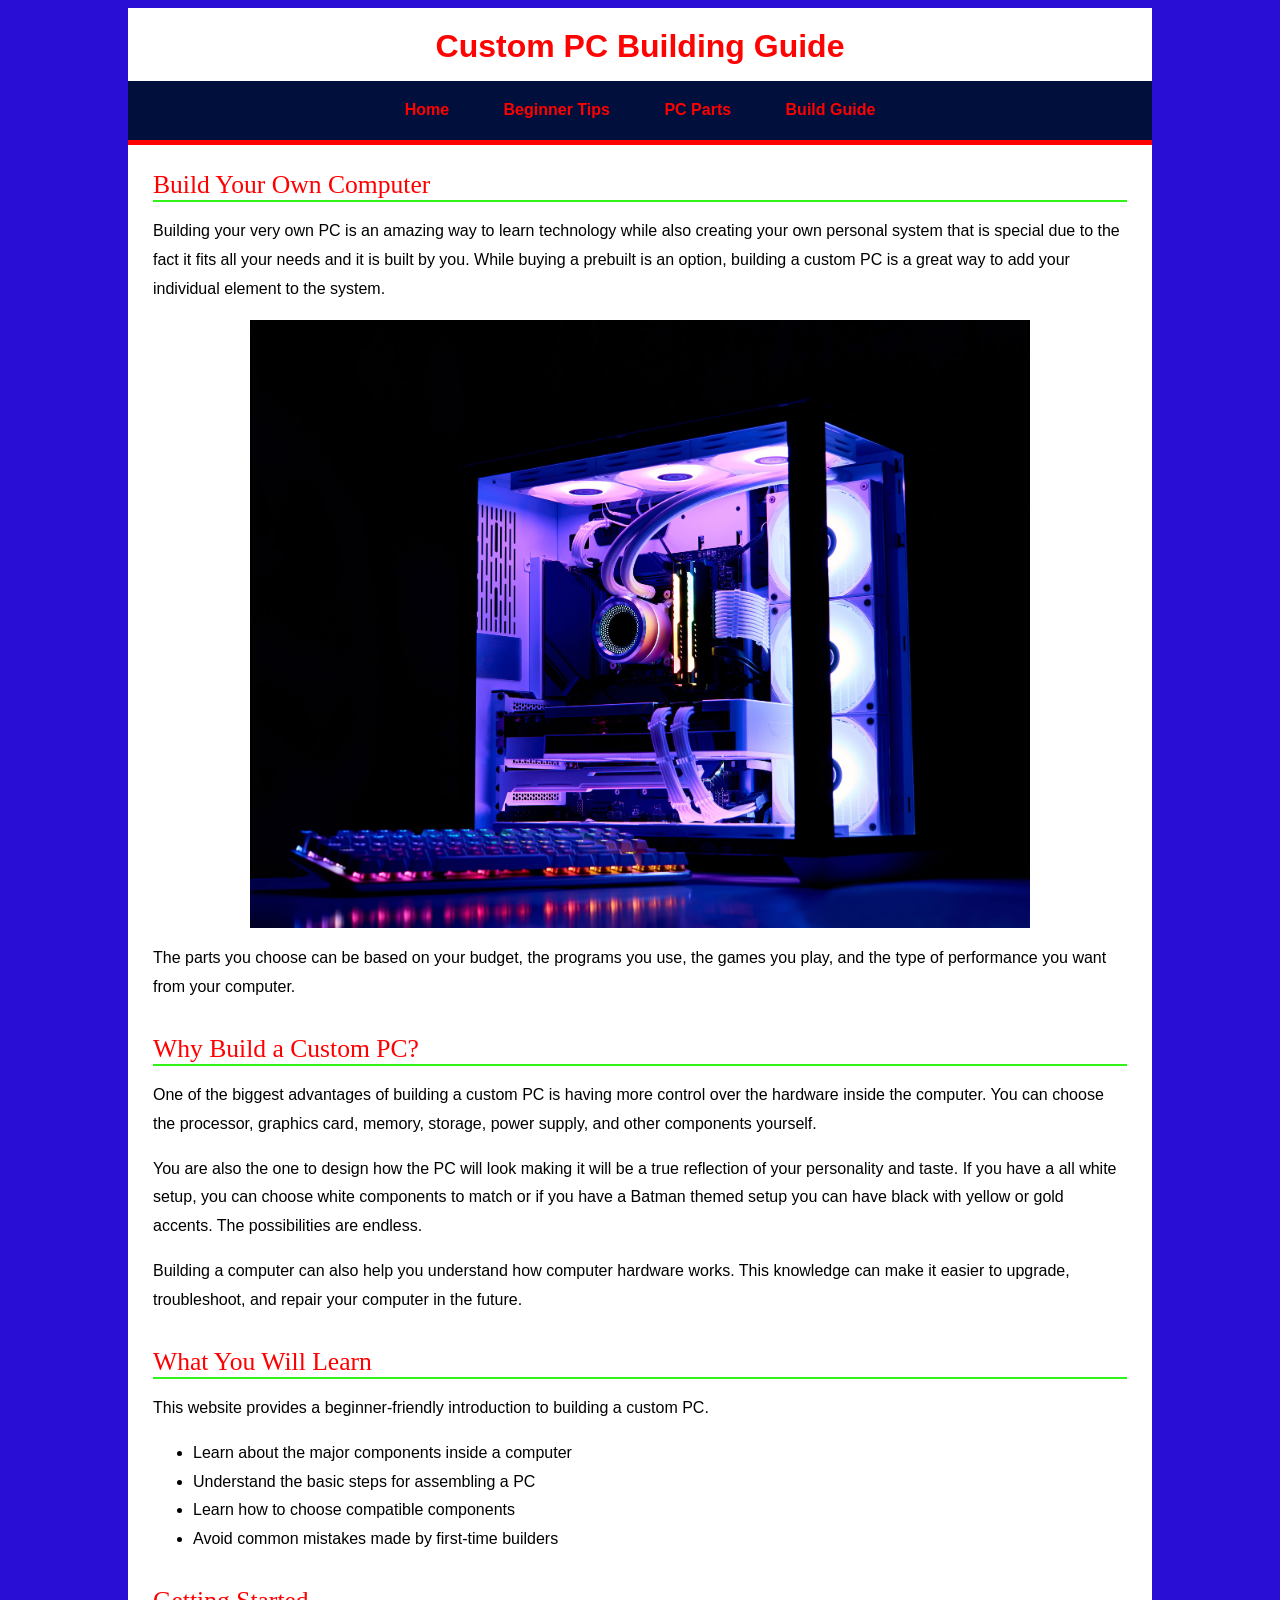
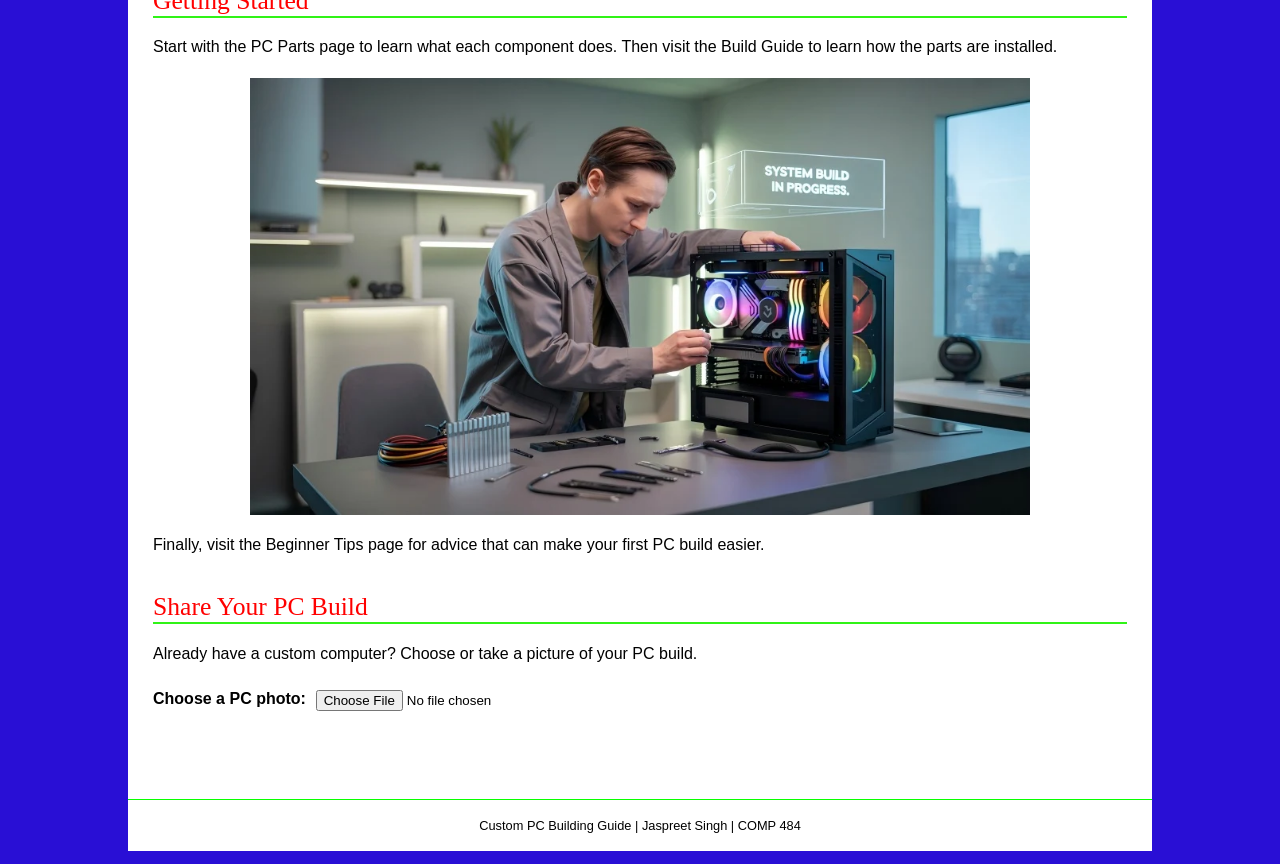
<file: index.html>
<!DOCTYPE html>
<html lang="en">
  <head>
    <meta charset="utf-8" />
    <title>Custom PC Building Guide</title>
    <link href="css/style.css" rel="stylesheet" type="text/css" />
  </head>

  <body>
    <header>
      <h1>Custom PC Building Guide</h1>

      <nav>
        <ul>
          <li><a href="index.html">Home</a></li>
          <li><a href="tips.html">Beginner Tips</a></li>
          <li><a href="parts.html">PC Parts</a></li>
          <li><a href="building.html">Build Guide</a></li>
          
        </ul>
      </nav>
    </header>

    <main>
      <section>
        <h2>Build Your Own Computer</h2>

        <p>
          Building your very own PC is an amazing way to learn technology while also creating your own personal system that is special due to the fact it fits all your needs and it is built by you. While buying a prebuilt is an option, building a custom PC is a great way to add your individual element to the system. 
        </p>

        <img
          src="images/PCbuild.jpg"
          alt="Custom desktop PC with visible computer components"
        />

        <p>
          The parts you choose can be based on your budget, the programs you use, the games you play, and the type of performance you want from your computer.
        </p>
      </section>

      <section>
        <h2>Why Build a Custom PC?</h2>

        <p>
          One of the biggest advantages of building a custom PC is having more control over the hardware inside the computer. You can choose the processor, graphics card, memory, storage, power supply, and other components yourself.
        </p>

        <p>
          You are also the one to design how the PC will look making it will be a true reflection of your personality and taste. If you have a all white setup, you can choose white components to match or if you have a Batman themed setup you can have black with yellow or gold accents. The possibilities are endless. 
        </p>

        <p>
          Building a computer can also help you understand how computer hardware works. This knowledge can make it easier to upgrade, troubleshoot, and repair your computer in the future.
        </p>
      </section>

      <section>
        <h2>What You Will Learn</h2>

        <p>
          This website provides a beginner-friendly introduction to building a custom PC.
        </p>

        <ul>
          <li>Learn about the major components inside a computer</li>
          <li>Understand the basic steps for assembling a PC</li>
          <li>Learn how to choose compatible components</li>
          <li>Avoid common mistakes made by first-time builders</li>
        </ul>
      </section>

      <section>
        <h2>Getting Started</h2>

        <p>
          Start with the PC Parts page to learn what each component does. Then visit the Build Guide to learn how the parts are installed.
        </p>

        <img
          src="images/Building.jpg"
          alt="Person assembling components inside a desktop computer"
        />

        <p>
          Finally, visit the Beginner Tips page for advice that can make your first PC build easier.
        </p>
      </section>

      <section>
        <h2>Share Your PC Build</h2>

        <p>
          Already have a custom computer? Choose or take a picture of your PC build.
        </p>

        <label for="pc-photo">Choose a PC photo:</label>

        <!--
          Attribute: accept
          Location: The file input in the "Share Your PC Build" section on the Home page.
          Purpose: The accept attribute limits the file input to image files.
        -->

        <!--
          Attribute: capture
          Location: The file input in the "Share Your PC Build" section on the Home page.
          Purpose: The capture attribute allows supported mobile devices to use the
          device camera when selecting an image.
        -->
        
        <input
          type="file"
          id="pc-photo"
          name="pc-photo"
          accept="image/*"
          capture="environment"
        />
      </section>
    </main>

    <footer>
      <p>Custom PC Building Guide | Jaspreet Singh | COMP 484</p>
    </footer>
  </body>
</html>
</file>
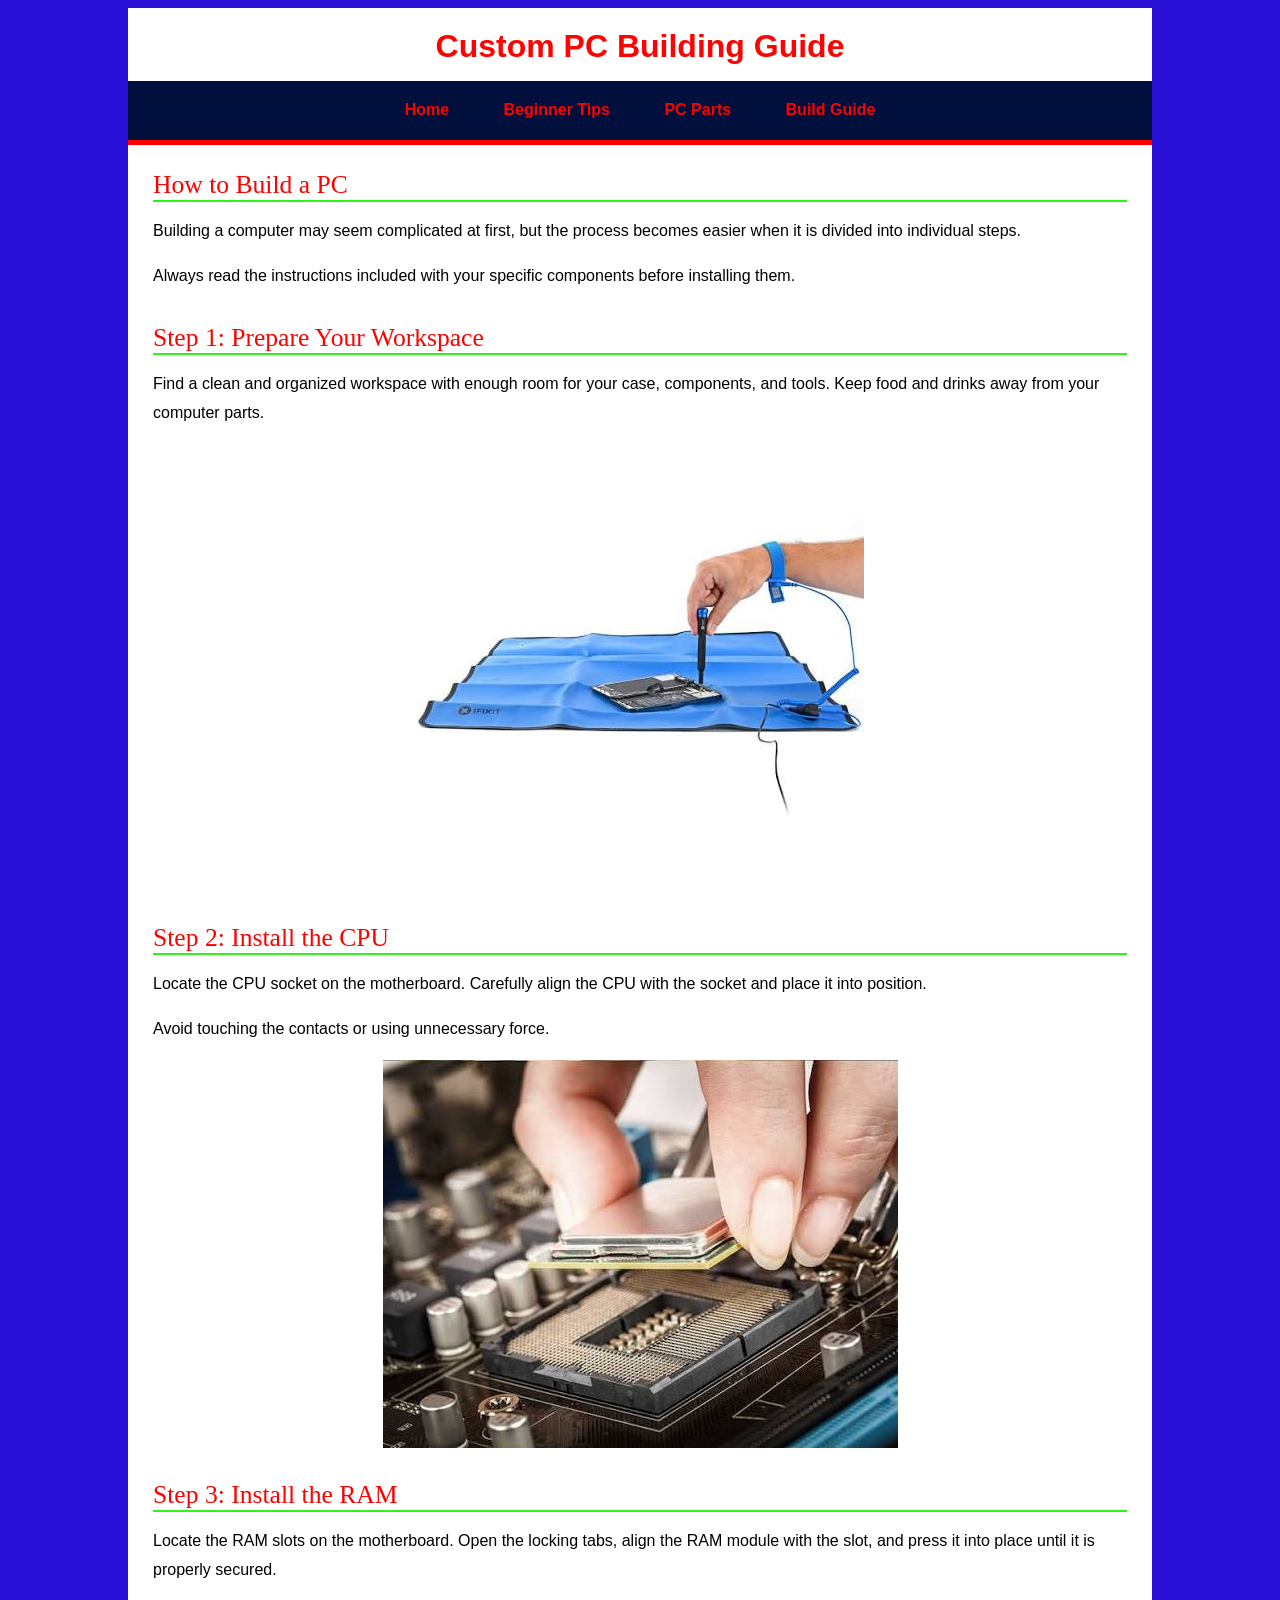
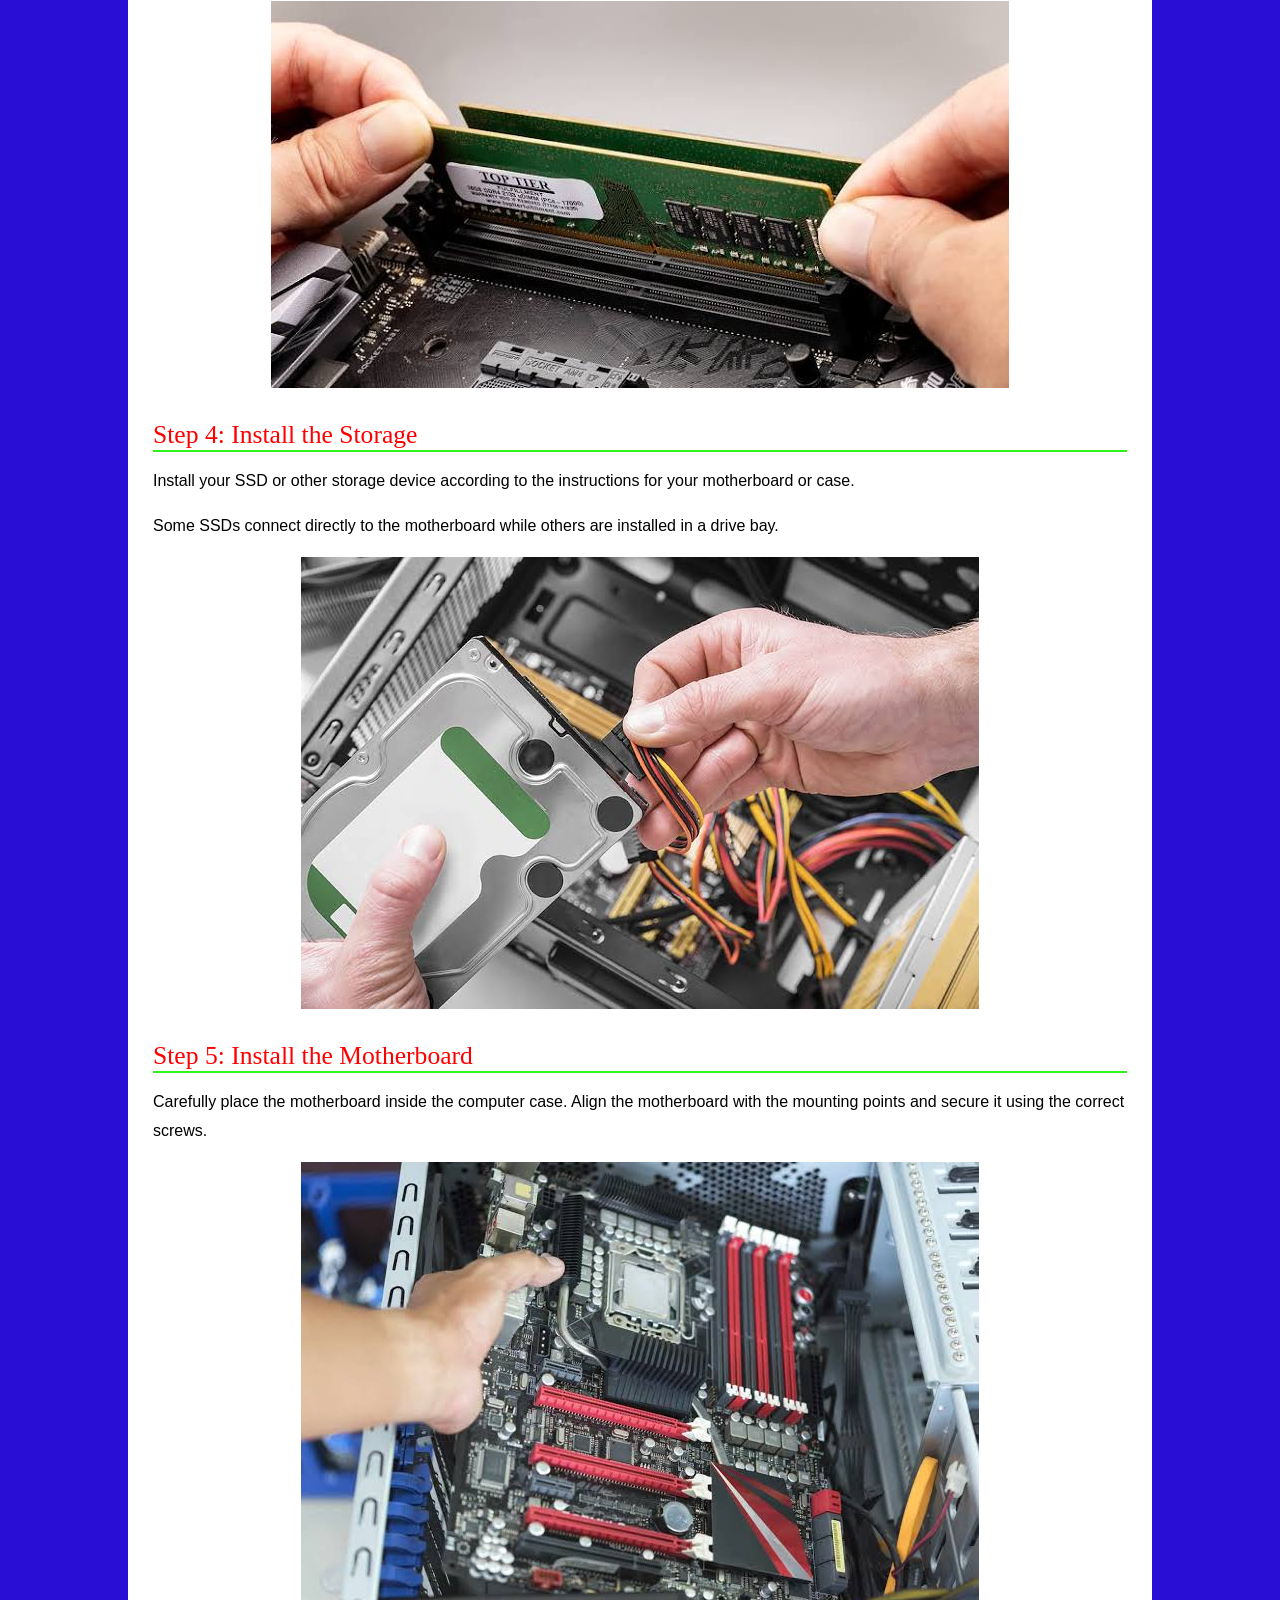
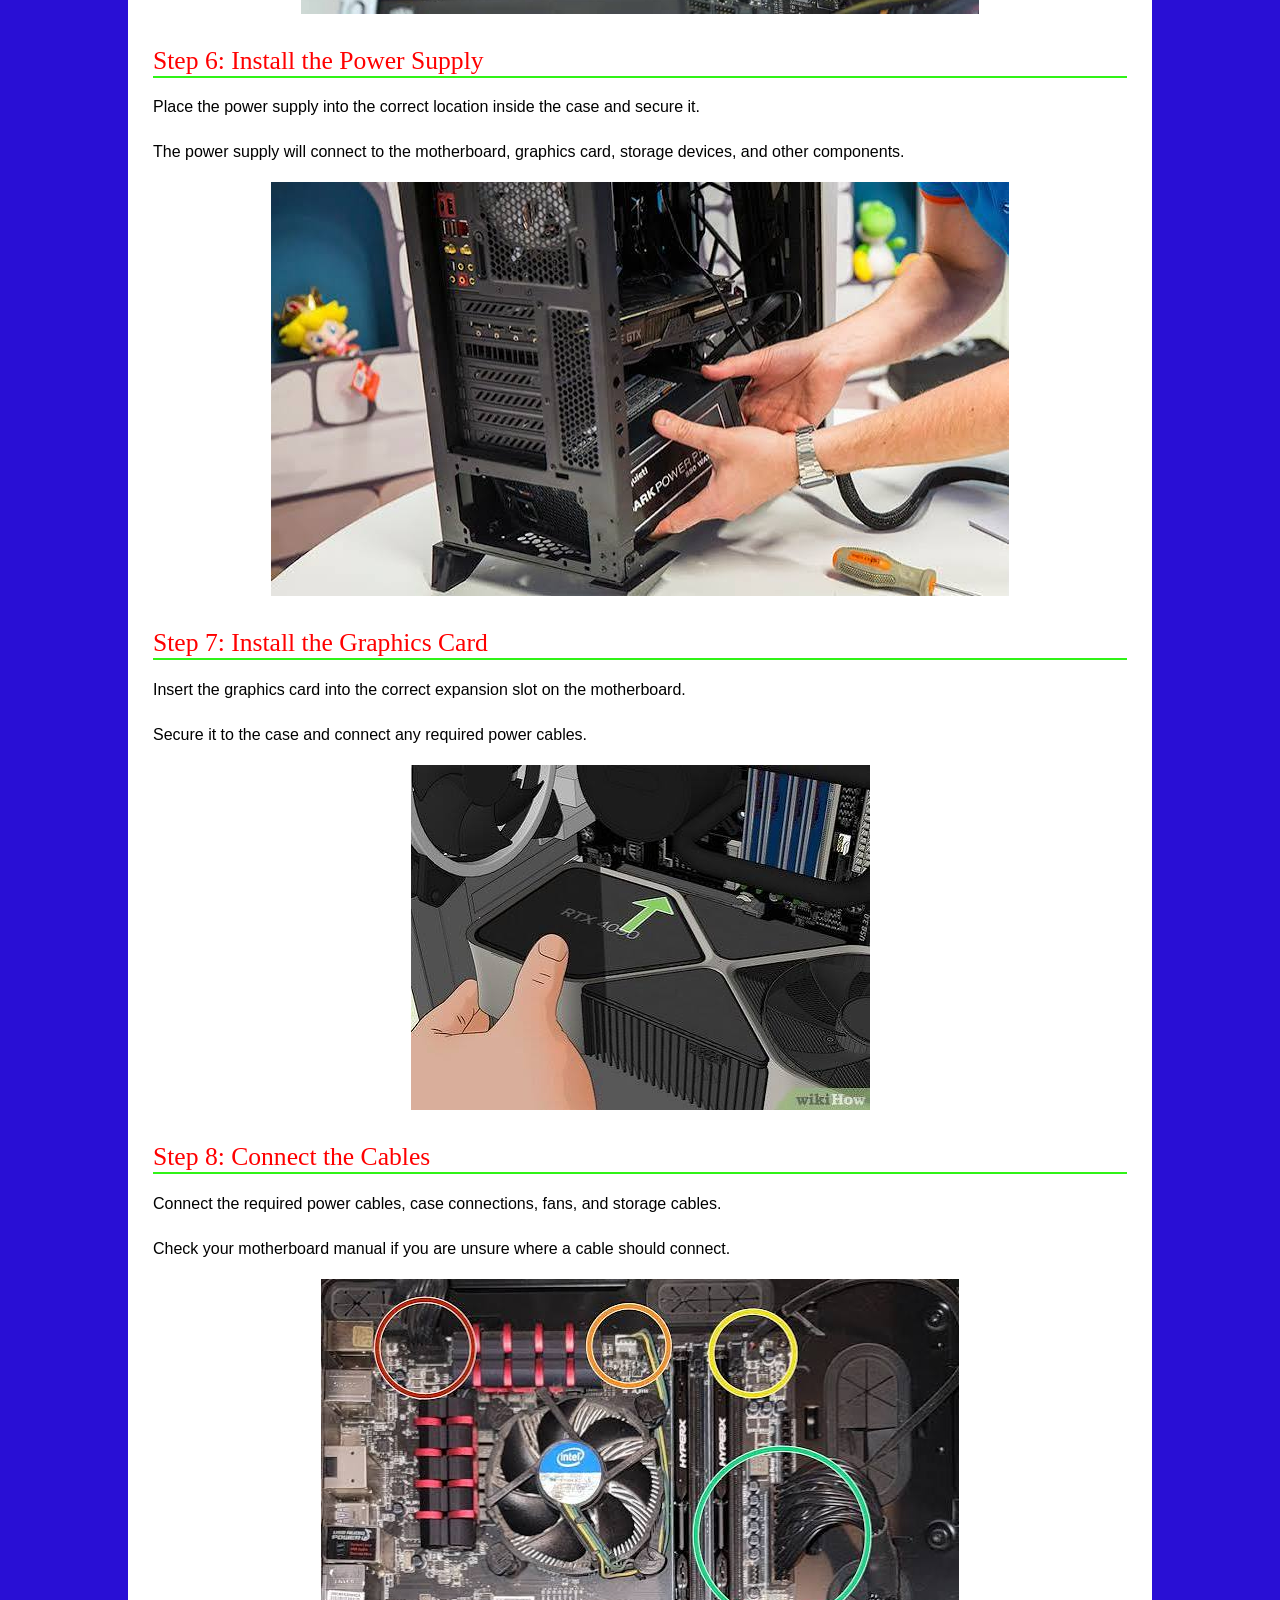
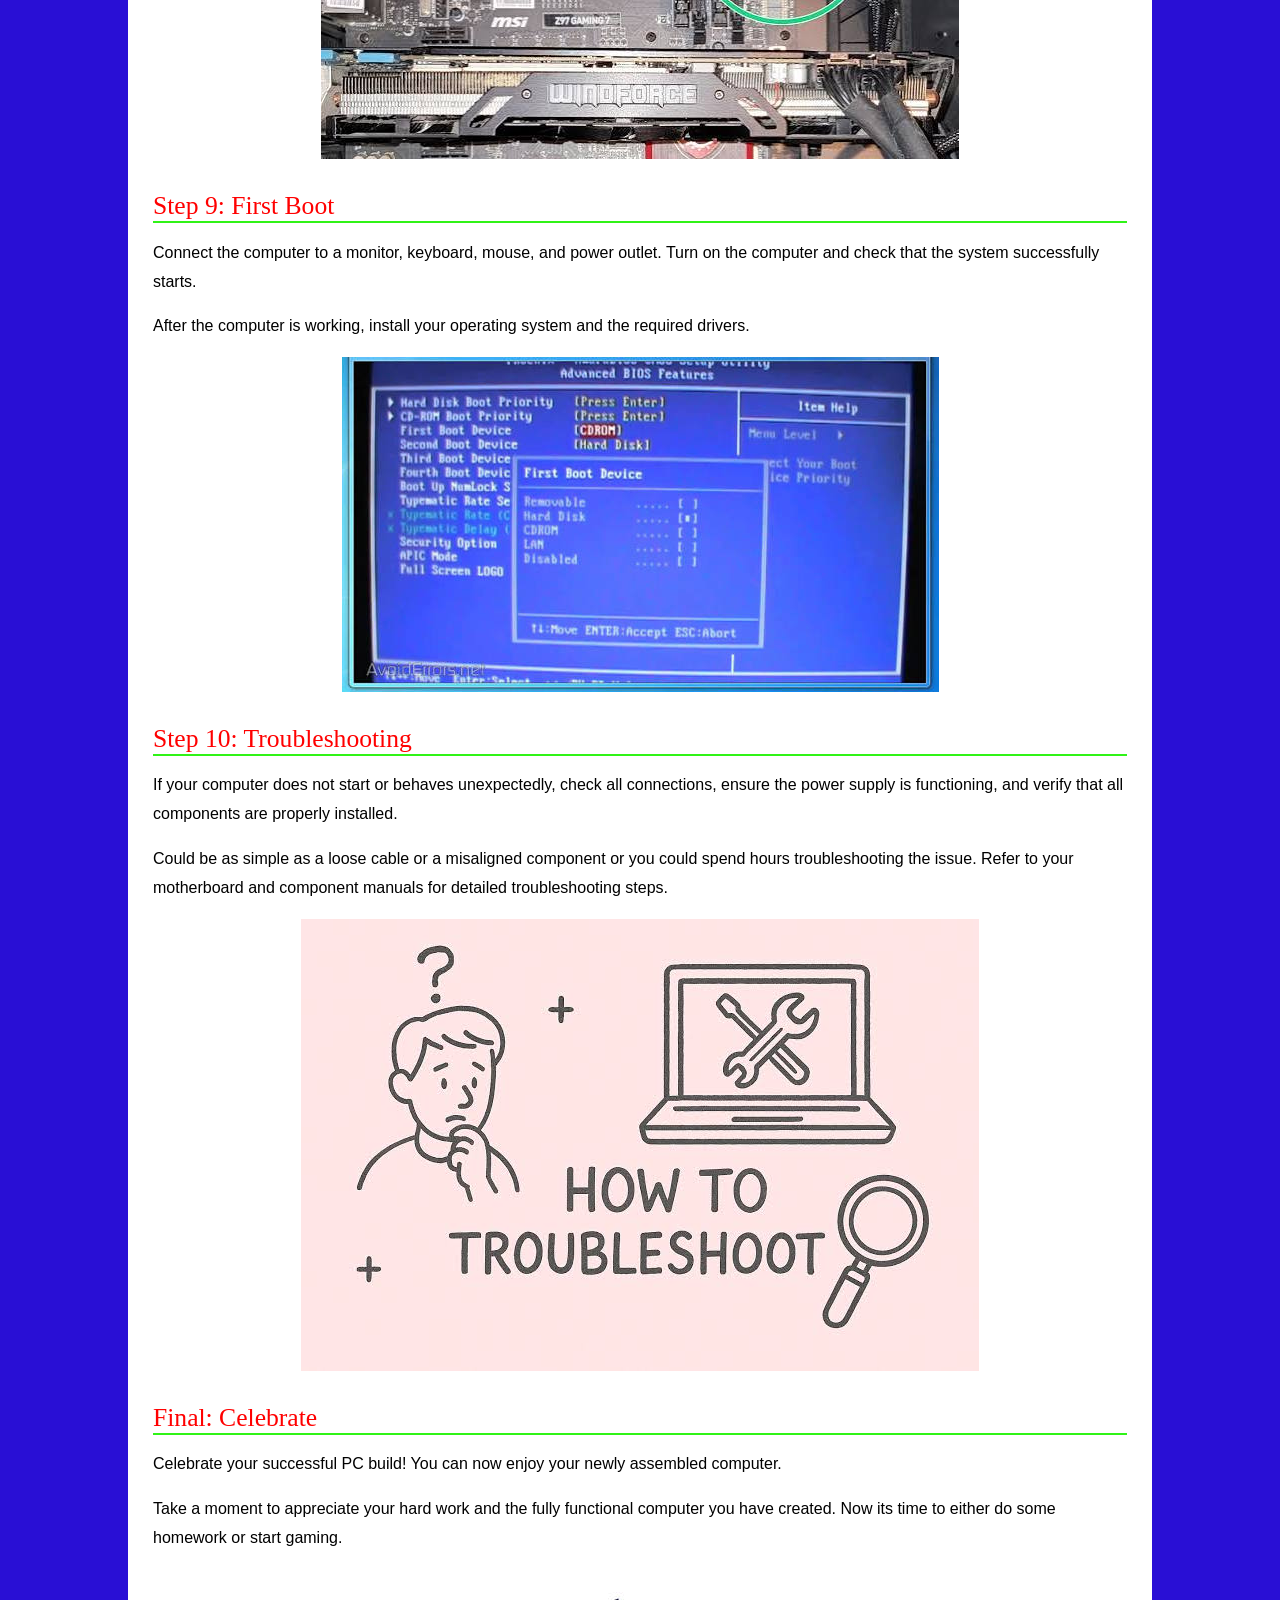
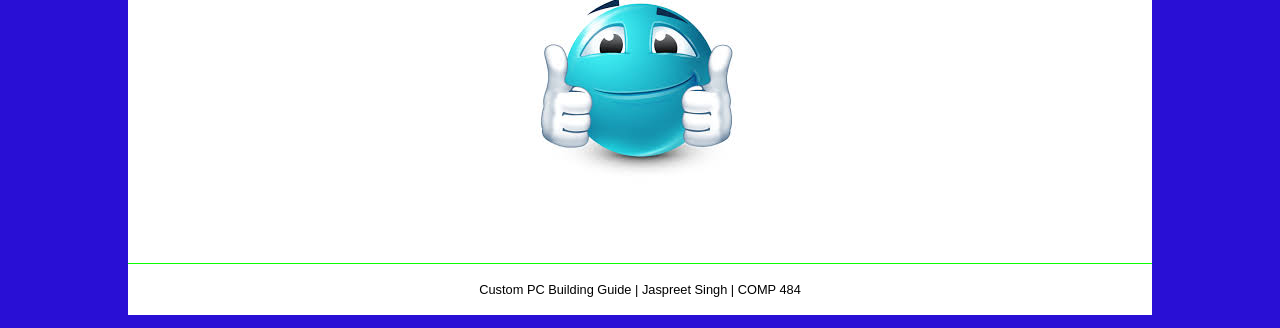
<file: building.html>
<!DOCTYPE html>
<html lang="en">
  <head>
    <meta charset="utf-8" />
    <title>Build Guide | Custom PC Building Guide</title>
    <link href="css/style.css" rel="stylesheet" type="text/css" />
  </head>

  <body>
    <header>
      <h1>Custom PC Building Guide</h1>

      <nav>
        <ul>
          <li><a href="index.html">Home</a></li>
          <li><a href="tips.html">Beginner Tips</a></li>
          <li><a href="parts.html">PC Parts</a></li>
          <li><a href="building.html">Build Guide</a></li>
        </ul>
      </nav>
    </header>

    <main>
      <section>
        <h2>How to Build a PC</h2>

        <p>
          Building a computer may seem complicated at first, but the process becomes easier when it is divided into individual steps.
        </p>

        <p>
          Always read the instructions included with your specific components before installing them.
        </p>
      </section>

      <section>
        <h2>Step 1: Prepare Your Workspace</h2>

        <p>
          Find a clean and organized workspace with enough room for your case, components, and tools. Keep food and drinks away from your computer parts.
        </p>

        <img
          src="images/imat.jpg"
          alt="Clean workspace prepared for building a computer"
        />
      </section>

      <section>
        <h2>Step 2: Install the CPU</h2>

        <p>
          Locate the CPU socket on the motherboard. Carefully align the CPU with the socket and place it into position.
        </p>

        <p>
          Avoid touching the contacts or using unnecessary force.
        </p>

        <img
          src="images/Icpu.jpg"
          alt="CPU being installed into a motherboard"
        />
      </section>

      <section>
        <h2>Step 3: Install the RAM</h2>

        <p>
          Locate the RAM slots on the motherboard. Open the locking tabs, align the RAM module with the slot, and press it into place until it is properly secured.
        </p>

        <img
          src="images/iram.jpg"
          alt="RAM being installed into motherboard memory slots"
        />
      </section>

      <section>
        <h2>Step 4: Install the Storage</h2>

        <p>
          Install your SSD or other storage device according to the instructions for your motherboard or case.
        </p>

        <p>
          Some SSDs connect directly to the motherboard while others are installed in a drive bay.
        </p>

        <img
          src="images/is.jpg"
          alt="SSD storage being installed into a computer"
        />
      </section>

      <section>
        <h2>Step 5: Install the Motherboard</h2>

        <p>
          Carefully place the motherboard inside the computer case. Align the motherboard with the mounting points and secure it using the correct screws.
        </p>

        <img
          src="images/im.jpg"
          alt="Motherboard being installed inside a computer case"
        />
      </section>

      <section>
        <h2>Step 6: Install the Power Supply</h2>

        <p>
          Place the power supply into the correct location inside the case and secure it.
        </p>

        <p>
          The power supply will connect to the motherboard, graphics card, storage devices, and other components.
        </p>

        <img
          src="images/ipsu.jpg"
          alt="Power supply being installed inside a computer case"
        />
      </section>

      <section>
        <h2>Step 7: Install the Graphics Card</h2>

        <p>
          Insert the graphics card into the correct expansion slot on the motherboard.
        </p>

        <p>
          Secure it to the case and connect any required power cables.
        </p>

        <img
          src="images/igpu.jpg"
          alt="Graphics card being installed into a motherboard"
        />
      </section>

      <section>
        <h2>Step 8: Connect the Cables</h2>

        <p>
          Connect the required power cables, case connections, fans, and storage cables.
        </p>

        <p>
          Check your motherboard manual if you are unsure where a cable should connect.
        </p>

        <img
          src="images/icables.jpg"
          alt="Power and component cables connected inside a computer"
        />
      </section>

      <section>
        <h2>Step 9: First Boot</h2>

        <p>
          Connect the computer to a monitor, keyboard, mouse, and power outlet. Turn on the computer and check that the system successfully starts.
        </p>

        <p>
          After the computer is working, install your operating system and the required drivers.
        </p>

        <img
          src="images/iboot.jpg"
          alt="Newly built computer starting for the first time"
        />
      </section>

      <section>
        <h2>Step 10: Troubleshooting</h2>

        <p>
          If your computer does not start or behaves unexpectedly, check all connections, ensure the power supply is functioning, and verify that all components are properly installed.
        </p>

        <p>
          Could be as simple as a loose cable or a misaligned component or you could spend hours troubleshooting the issue.
          Refer to your motherboard and component manuals for detailed troubleshooting steps.
        </p>

        <img
          src="images/ishoot.jpg"
          alt="Time to fix your mistakes"
        />
      </section>

      <section>
        <h2>Final: Celebrate</h2>

        <p>
          Celebrate your successful PC build! You can now enjoy your newly assembled computer.
        </p>

        <p>
          Take a moment to appreciate your hard work and the fully functional computer you have created. Now its time to either do some homework or start gaming. 
        </p>

        <img
          src="images/up.jpg"
          alt="enjoying your newly built computer"
        />
      </section>
    </main>

    <footer>
      <p>Custom PC Building Guide | Jaspreet Singh | COMP 484</p>
    </footer>
  </body>
</html>
</file>
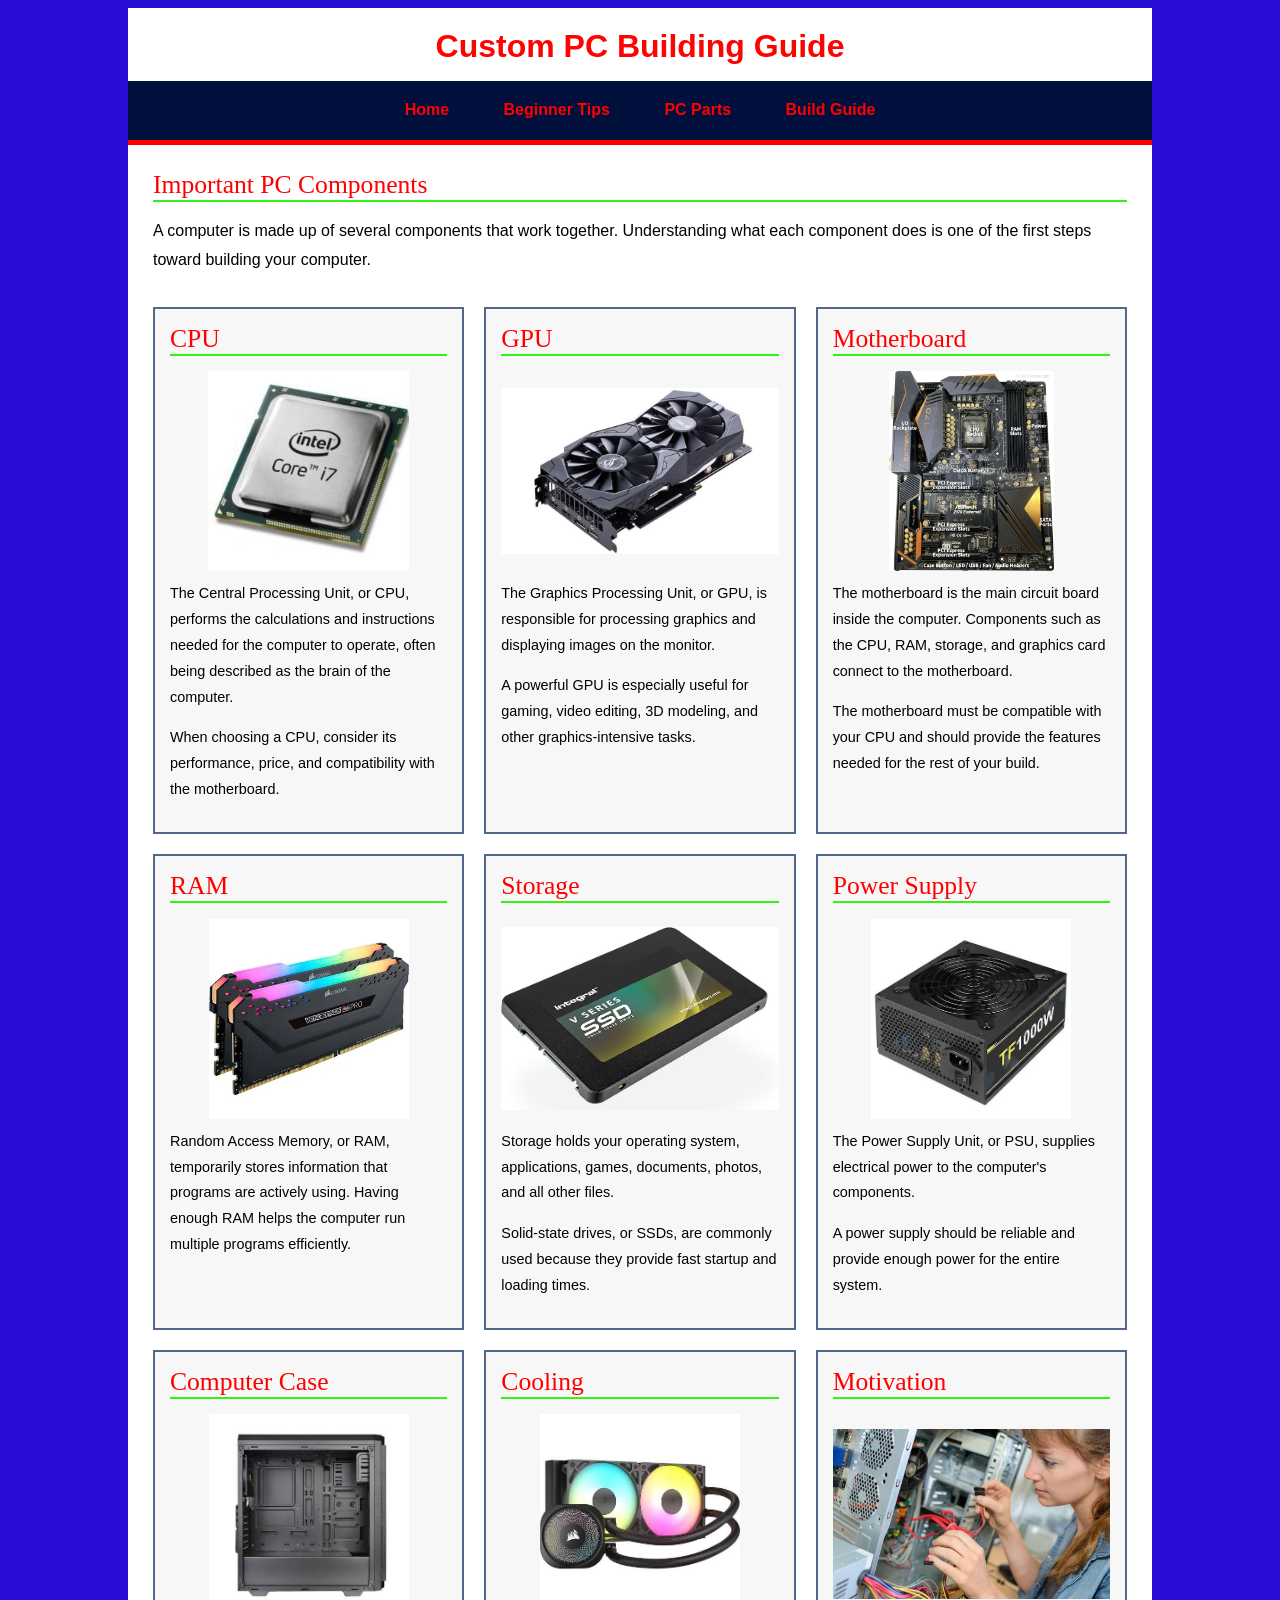
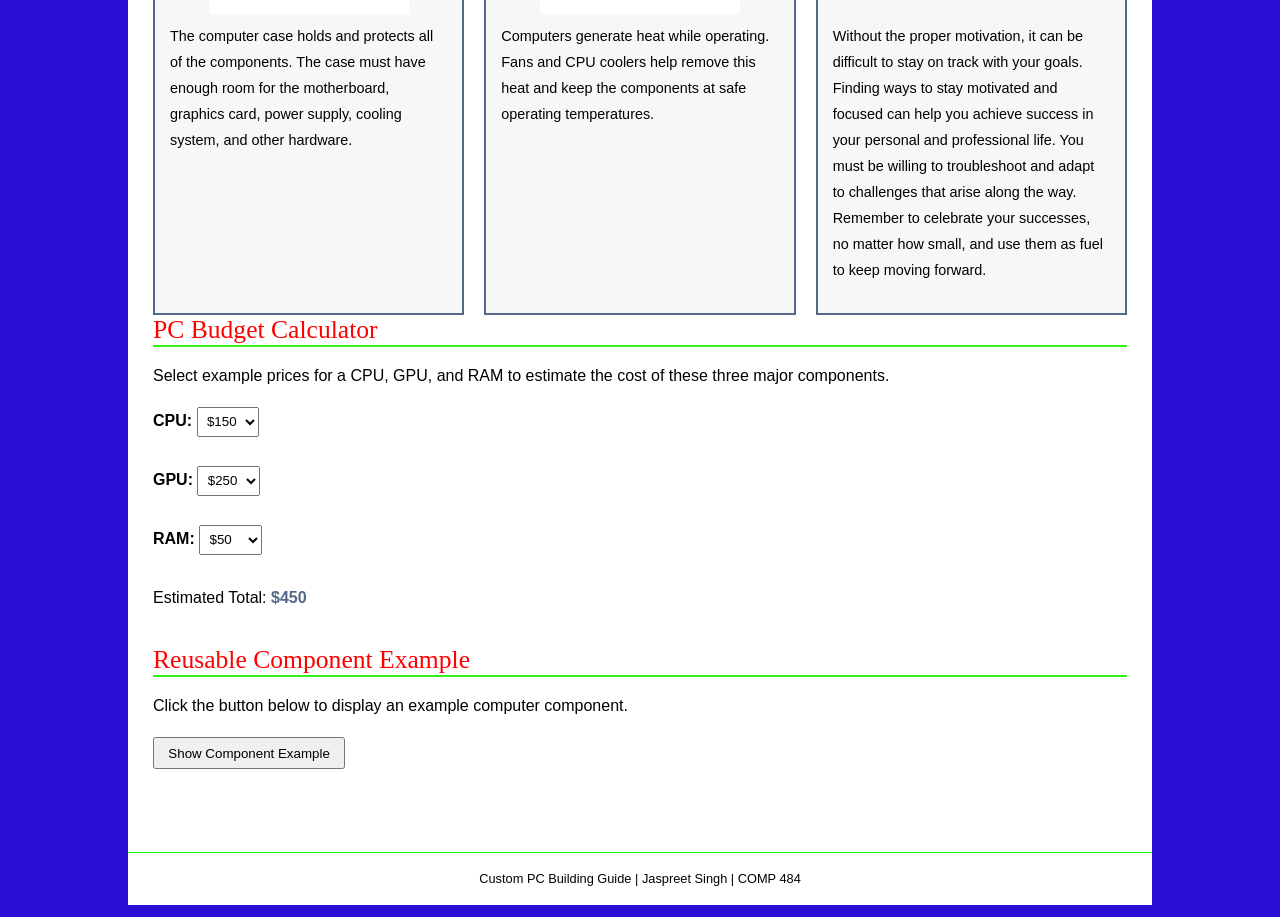
<file: parts.html>
<!DOCTYPE html>
<html lang="en">
  <head>
    <meta charset="utf-8" />
    <title>PC Parts | Custom PC Building Guide</title>
    <link href="css/style.css" rel="stylesheet" type="text/css" />
  </head>

  <body>
    <header>
      <h1>Custom PC Building Guide</h1>

      <nav>
        <ul>
          <li><a href="index.html">Home</a></li>
          <li><a href="tips.html">Beginner Tips</a></li>
          <li><a href="parts.html">PC Parts</a></li>
          <li><a href="building.html">Build Guide</a></li>
        </ul>
      </nav>
    </header>

    <main>
      <section>
        <h2>Important PC Components</h2>

        <p>
          A computer is made up of several components that work together. Understanding what each component does is one of the first steps toward building your computer.
        </p>
      </section>

      <div class="card-container">

        <article class="card">
          <h2>CPU</h2>

          <img
            src="images/CPU.jpg"
            alt="Computer CPU processor"
          />

          <p>
            The Central Processing Unit, or CPU, performs the calculations and instructions needed for the computer to operate, often being described as the brain of the computer.
          </p>

          <p>
            When choosing a CPU, consider its performance, price, and compatibility with the motherboard.
          </p>
        </article>

        <article class="card">
          <h2>GPU</h2>

          <img
            src="images/GPU.jpg"
            alt="Computer graphics card"
          />

          <p>
            The Graphics Processing Unit, or GPU, is responsible for processing graphics and displaying images on the monitor.
          </p>

          <p>
            A powerful GPU is especially useful for gaming, video editing, 3D modeling, and other graphics-intensive tasks.
          </p>
        </article>

        <article class="card">
          <h2>Motherboard</h2>

          <img
            src="images/Motherboard.jpg"
            alt="Computer motherboard"
          />

          <p>
            The motherboard is the main circuit board inside the computer. Components such as the CPU, RAM, storage, and graphics card connect to the motherboard.
          </p>

          <p>
            The motherboard must be compatible with your CPU and should provide the features needed for the rest of your build.
          </p>
        </article>

        <article class="card">
          <h2>RAM</h2>

          <img
            src="images/Ram.jpg"
            alt="Computer RAM memory modules"
          />

          <p>
            Random Access Memory, or RAM, temporarily stores information that programs are actively using. Having enough RAM helps the computer run multiple programs efficiently.
          </p>
        </article>

        <article class="card">
          <h2>Storage</h2>

          <img
            src="images/SSD.jpg"
            alt="Solid state drive used for computer storage"
          />

          <p>
            Storage holds your operating system, applications, games, documents, photos, and all other files.
          </p>

          <p>
            Solid-state drives, or SSDs, are commonly used because they provide fast startup and loading times.
          </p>
        </article>

        <article class="card">
          <h2>Power Supply</h2>

          <img
            src="images/PSU.jpg"
            alt="Computer power supply unit"
          />

          <p>
            The Power Supply Unit, or PSU, supplies electrical power to the computer's components.
          </p>

          <p>
            A power supply should be reliable and provide enough power for the entire system.
          </p>
        </article>

        <article class="card">
          <h2>Computer Case</h2>

          <img
            src="images/case.jpg"
            alt="Basic Computer Case"
          />

          <p>
            The computer case holds and protects all of the components. The case must have enough room for the motherboard, graphics card, power supply, cooling system, and other hardware.
          </p>
        </article>

        <article class="card">
          <h2>Cooling</h2>

          <img
            src="images/cooler.jpg"
            alt="Computer cooling system"
          />

          <p>
            Computers generate heat while operating. Fans and CPU coolers help remove this heat and keep the components at safe operating temperatures.
          </p>
          
        </article>

         <article class="card">
          <h2>Motivation</h2>

          <img
            src="images/motivation.jpg"
            alt="Motivation"
          />

          <p>
            Without the proper motivation, it can be difficult to stay on track with your goals. Finding ways to stay motivated and focused can help you achieve success in your personal and professional life. You must be willing to troubleshoot and adapt to challenges that arise along the way. Remember to celebrate your successes, no matter how small, and use them as fuel to keep moving forward.
          </p>
          
        </article>

      </div>

      <section>
        <h2>PC Budget Calculator</h2>

        <p>
          Select example prices for a CPU, GPU, and RAM to estimate the cost of these three major components.
        </p>

        <form>
          <p>
            <label for="cpu-price">CPU:</label>

            <select id="cpu-price">
              <option value="150">$150</option>
              <option value="250">$250</option>
              <option value="350">$350</option>
            </select>
          </p>

          <p>
            <label for="gpu-price">GPU:</label>

            <select id="gpu-price">
              <option value="250">$250</option>
              <option value="400">$400</option>
              <option value="600">$600</option>
            </select>
          </p>

          <p>
            <label for="ram-price">RAM:</label>

            <select id="ram-price">
              <option value="50">$50</option>
              <option value="80">$80</option>
              <option value="120">$120</option>
            </select>
          </p>

         <!--
          Element: output
          Location: The PC Budget Calculator section on the PC Parts page.
          Purpose: The output element displays the calculated total price of the
          CPU, GPU, and RAM selected by the user.
        -->
          
          <p>
            Estimated Total:
            <output id="budget-total" for="cpu-price gpu-price ram-price">
              $450
            </output>
          </p>
        </form>
      </section>

     <!--
        Element: template
        Location: The Reusable Component Example section on the PC Parts page.
        Purpose: The template element stores reusable HTML content that JavaScript
        copies and displays when the user clicks the button.
      -->
     
     
      <section>
        <h2>Reusable Component Example</h2>

        <p>
          Click the button below to display an example computer component.
        </p>

        <button id="show-template">Show Component Example</button>

        <div id="template-location"></div>

        <template id="part-template">
          <article>
            <h3>Graphics Card</h3>

            <p>
              The graphics card processes visual information and is especially important for gaming and graphics-intensive applications.
            </p>
          </article>
        </template>
      </section>
    </main>

    <footer>
      <p>Custom PC Building Guide | Jaspreet Singh | COMP 484</p>
    </footer>

    <script>
      const cpuPrice = document.getElementById("cpu-price");
      const gpuPrice = document.getElementById("gpu-price");
      const ramPrice = document.getElementById("ram-price");
      const budgetTotal = document.getElementById("budget-total");

      function updateBudget() {
        const total =
          Number(cpuPrice.value) +
          Number(gpuPrice.value) +
          Number(ramPrice.value);

        budgetTotal.textContent = "$" + total;
      }

      cpuPrice.addEventListener("change", updateBudget);
      gpuPrice.addEventListener("change", updateBudget);
      ramPrice.addEventListener("change", updateBudget);

      const templateButton = document.getElementById("show-template");
      const partTemplate = document.getElementById("part-template");
      const templateLocation = document.getElementById("template-location");

      templateButton.addEventListener("click", function () {
        const copiedContent = partTemplate.content.cloneNode(true);

        templateLocation.innerHTML = "";
        templateLocation.appendChild(copiedContent);
      });
    </script>
  </body>
</html>
</file>
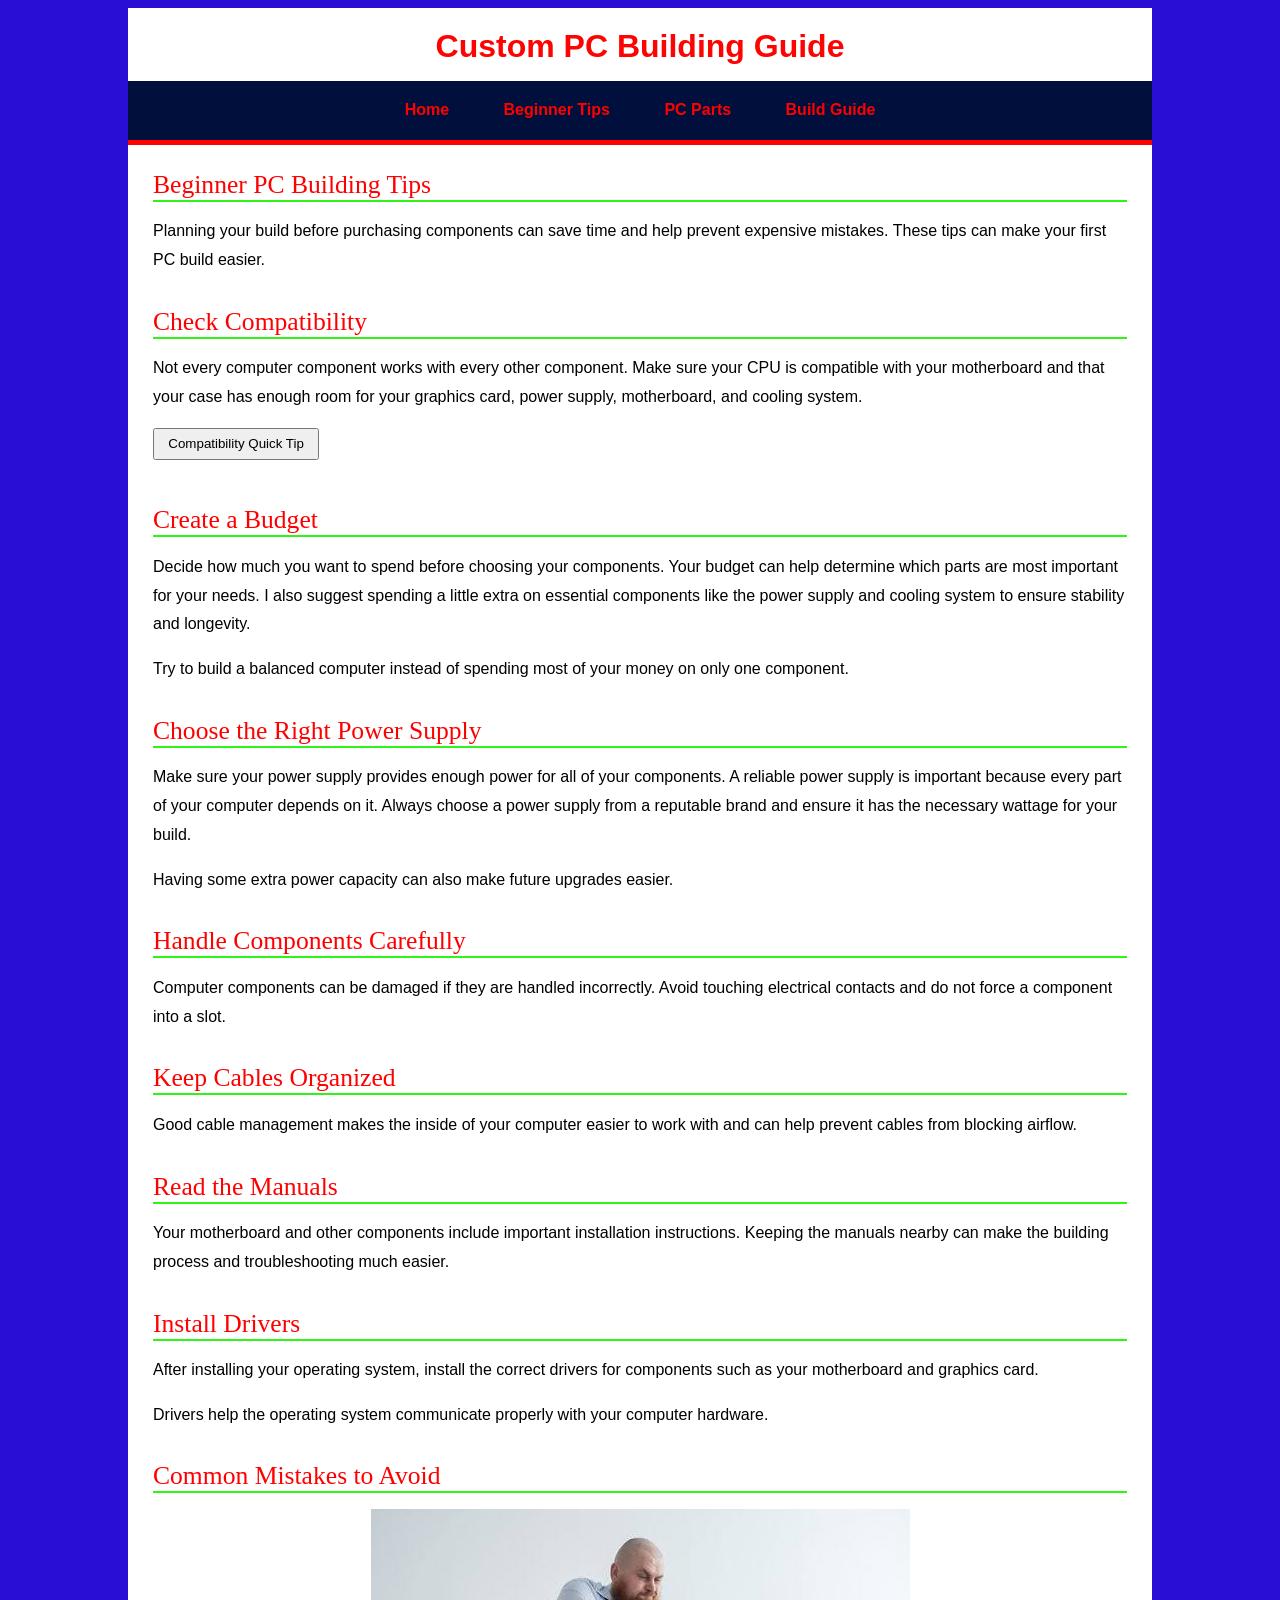
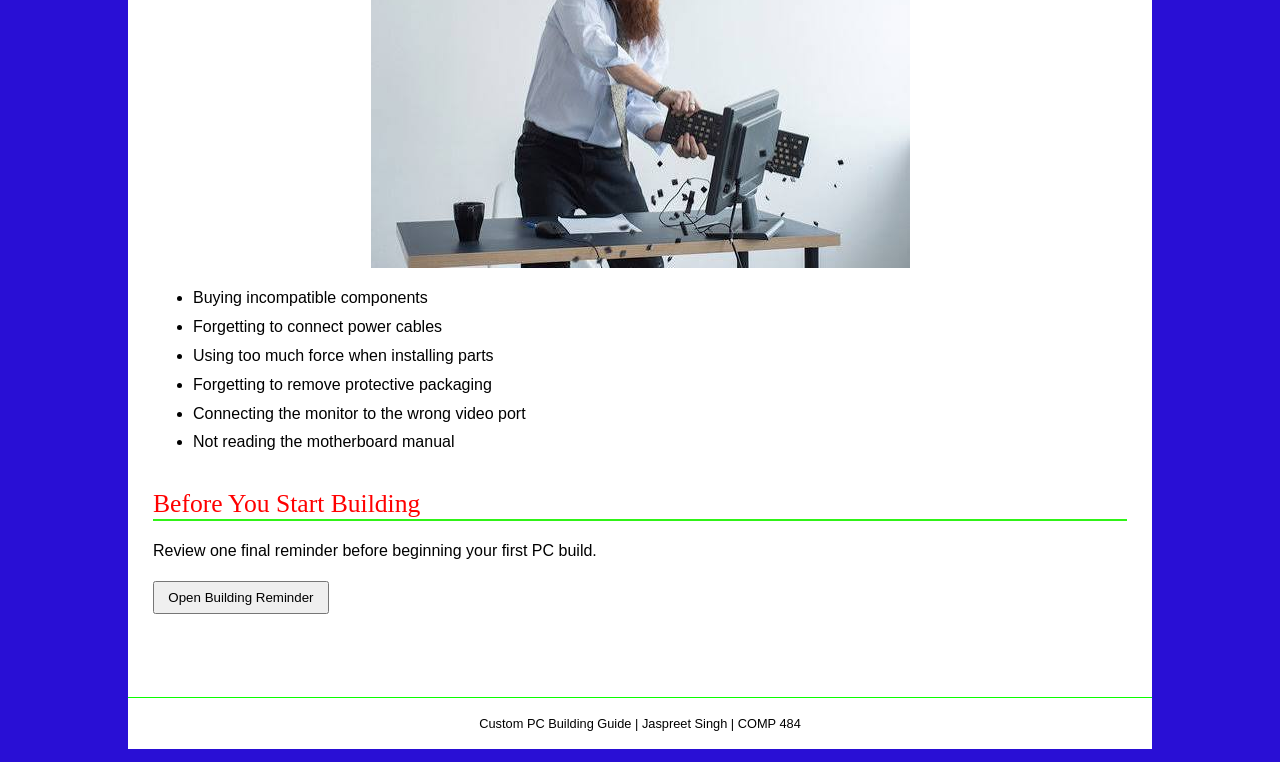
<file: tips.html>
<!DOCTYPE html>
<html lang="en">
  <head>
    <meta charset="utf-8" />
    <title>Beginner Tips | Custom PC Building Guide</title>
    <link href="css/style.css" rel="stylesheet" type="text/css" />
  </head>

  <body>
    <header>
      <h1>Custom PC Building Guide</h1>

      <nav>
        <ul>
          <li><a href="index.html">Home</a></li>
          <li><a href="tips.html">Beginner Tips</a></li>
          <li><a href="parts.html">PC Parts</a></li>
          <li><a href="building.html">Build Guide</a></li>
        </ul>
      </nav>
    </header>

    <main>
      <section>
        <h2>Beginner PC Building Tips</h2>

        <p>
          Planning your build before purchasing components can save time and help prevent expensive mistakes. These tips can make your first PC build easier.
        </p>
      </section>

      <section>
        <h2>Check Compatibility</h2>

        <p>
          Not every computer component works with every other component. Make sure your CPU is compatible with your motherboard and that your case has enough room for your graphics card, power supply, motherboard, and cooling system.
        </p>

          <!--
            Attribute: popover
            Location: The Compatibility Quick Tip section on the Beginner Tips page.
            Purpose: The popover attribute creates an information box that can be
            shown or hidden when the user clicks the Compatibility Quick Tip button.
          -->

        <button popovertarget="compatibility-popover">
          Compatibility Quick Tip
        </button>

        <div id="compatibility-popover" popover>
          <h3>Compatibility Tip</h3>

          <p>
            Check the CPU socket, motherboard size, RAM type, graphics card size, and power supply requirements before buying your parts.
          </p>
        </div>
      </section>

      <section>
        <h2>Create a Budget</h2>

        <p>
          Decide how much you want to spend before choosing your components. Your budget can help determine which parts are most important for your needs. I also suggest spending a little extra on essential components like the power supply and cooling system to ensure stability and longevity.
        </p>

        <p>
          Try to build a balanced computer instead of spending most of your money on only one component.
        </p>
      </section>

      <section>
        <h2>Choose the Right Power Supply</h2>

        <p>
          Make sure your power supply provides enough power for all of your components. A reliable power supply is important because every part of your computer depends on it. Always choose a power supply from a reputable brand and ensure it has the necessary wattage for your build.
        </p>

        <p>
          Having some extra power capacity can also make future upgrades easier.
        </p>
      </section>

      <section>
        <h2>Handle Components Carefully</h2>

        <p>
          Computer components can be damaged if they are handled incorrectly. Avoid touching electrical contacts and do not force a component into a slot.
        </p>
      </section>

      <section>
        <h2>Keep Cables Organized</h2>

        <p>
          Good cable management makes the inside of your computer easier to work with and can help prevent cables from blocking airflow.
        </p>
      </section>

      <section>
        <h2>Read the Manuals</h2>

        <p>
          Your motherboard and other components include important installation instructions. Keeping the manuals nearby can make the building process and troubleshooting much easier.
        </p>
      </section>

      <section>
        <h2>Install Drivers</h2>

        <p>
          After installing your operating system, install the correct drivers for components such as your motherboard and graphics card.
        </p>

        <p>
          Drivers help the operating system communicate properly with your computer hardware.
        </p>
      </section>

      <section>
        <h2>Common Mistakes to Avoid</h2>

        <img
          src="images/mood.jpg"
          alt="mood"
        />

        <ul>
          <li>Buying incompatible components</li>
          <li>Forgetting to connect power cables</li>
          <li>Using too much force when installing parts</li>
          <li>Forgetting to remove protective packaging</li>
          <li>Connecting the monitor to the wrong video port</li>
          <li>Not reading the motherboard manual</li>
        </ul>
      </section>

      <section>
        <h2>Before You Start Building</h2>

        <p>
          Review one final reminder before beginning your first PC build.
        </p>

        <button id="open-dialog">Open Building Reminder</button>

        <!--
          Element: dialog
          Location: The "Before You Start Building" section on the Beginner Tips page.
          Purpose: The dialog element displays an interactive reminder that opens
          when the user clicks the Open Building Reminder button.
        -->
        
        <dialog id="building-dialog">
          <h3>Before You Build</h3>

        <img
          src="images/up.jpg"
          alt="Good luck"
        />
          <p>
            Double-check that your components are compatible, organize your tools, read your manuals, and work carefully when handling your computer parts.
          </p>


          <form method="dialog">
            <button>Close</button>
          </form>
        </dialog>
      </section>
    </main>

    <footer>
      <p>Custom PC Building Guide | Jaspreet Singh | COMP 484</p>
    </footer>

    <script>
      const openDialogButton = document.getElementById("open-dialog");
      const buildingDialog = document.getElementById("building-dialog");

      openDialogButton.addEventListener("click", function () {
        buildingDialog.showModal();
      });
    </script>
  </body>
</html>
</file>
<file: css/style.css>
/* Website */
/* Keeping website more organized and formal considering its a step by step tutorial */
/* Tried for a RGB theme for the website to match RGB of computers */

html {
    background: #290fd5;
    margin: 0;
}

body {
    font-family: Verdana, Geneva, sans-serif;
    font-size: 100%;
    width: 80%;
    margin-right: auto;
    margin-left: auto;
    padding: 0;
    background: white;
    line-height: 1.8;
}


/* Headings and Paragraphs */

h1, h2, h3, h4, h5, h6, p {
    margin: 0;
    padding: 0;
}

h1 {
    font: 2em Verdana, Geneva, sans-serif;
    color: rgb(255, 2, 2);
    margin-bottom: .4em;
    font-weight: bold;
}

h2 {
    font: 1.6em Georgia, "Times New Roman", Times, serif;
    color: rgb(255, 0, 0);
    margin-bottom: .6em;
    border-bottom: 2px solid #30f317;
}

h3 {
    font-size: 1.2em;
    color: rgb(255, 8, 0);
}

p {
    margin-bottom: 1em;
}


/* Header */

header {
    padding: 20px 20px 0;
}

header h1 {
    text-align: center;
}


/* Navigation */

nav {
    background-color: #000f3b;
    border-bottom: 5px solid #ff0000;
    margin-top: 1em;
    margin-left: -20px;
    margin-right: -20px;
}

nav ul {
    list-style-type: none;
    margin: 0;
    padding: 0;
    text-align: center;
}

nav li {
    display: inline-block;
}

nav a {
    display: block;
    color: rgb(255, 0, 0);
    text-decoration: none;
    font-weight: bold;
    padding: 15px 25px;
}

nav a:hover {
    background-color: #73ff00;
    color: rgb(0, 17, 255);
}


/* Links */

a {
    color: rgb(40, 115, 185);
}

a:hover {
    color: rgb(120, 97, 55);
}


/* Main Content */

main {
    padding: 25px;
}

section {
    margin-bottom: 2em;
}


/* Images */

img {
    max-width: 80%;
    height: auto;
    display: block;
    margin: 1em auto;
}


/* PC Component Cards */

.card-container {
    display: grid;
    grid-template-columns: repeat(3, 1fr);
    gap: 20px;
    margin-top: 1.5em;
}

.card {
    border: 2px solid rgb(83, 104, 138);
    padding: 15px;
    background: #f7f7f7;
}

.card h3 {
    text-align: center;
    margin-bottom: 10px;
}

.card img {
    width: 100%;
    max-width: 100%;
    height: 200px;
    object-fit: contain;
    margin: 10px auto;
}

.card p {
    font-size: .9em;
}


/* Template Card */

.template-card {
    width: 280px;
    padding: 15px;
    margin-top: 1em;
    border: 2px solid rgb(83, 104, 138);
    background: #f7f7f7;
}


/* Lists */

ul {
    margin-bottom: 1em;
}


/* Forms */

label {
    font-weight: bold;
}

input,
select {
    padding: .4em;
    margin-bottom: 1em;
}


/* Buttons */

button {
    font-family: Verdana, Geneva, sans-serif;
    padding: .5em 1em;
    margin-bottom: 1em;
    cursor: pointer;
}


/* Output */

output {
    font-weight: bold;
    color: rgb(83, 104, 138);
}


/* Popover */

[popover] {
    padding: 1em;
    border: 1px solid gray;
    background: white;
    max-width: 400px;
}


/* Dialog */

dialog {
    padding: 1.5em;
    border: 1px solid gray;
    background: white;
    width: 50%;
}

dialog::backdrop {
    background: rgba(0, 0, 0, .5);
}


/* Footer */

footer {
    border-top: 1px solid rgb(9, 255, 0);
    text-align: center;
    font-size: .8em;
    line-height: 4em;
    margin-top: 1em;
}
</file>
